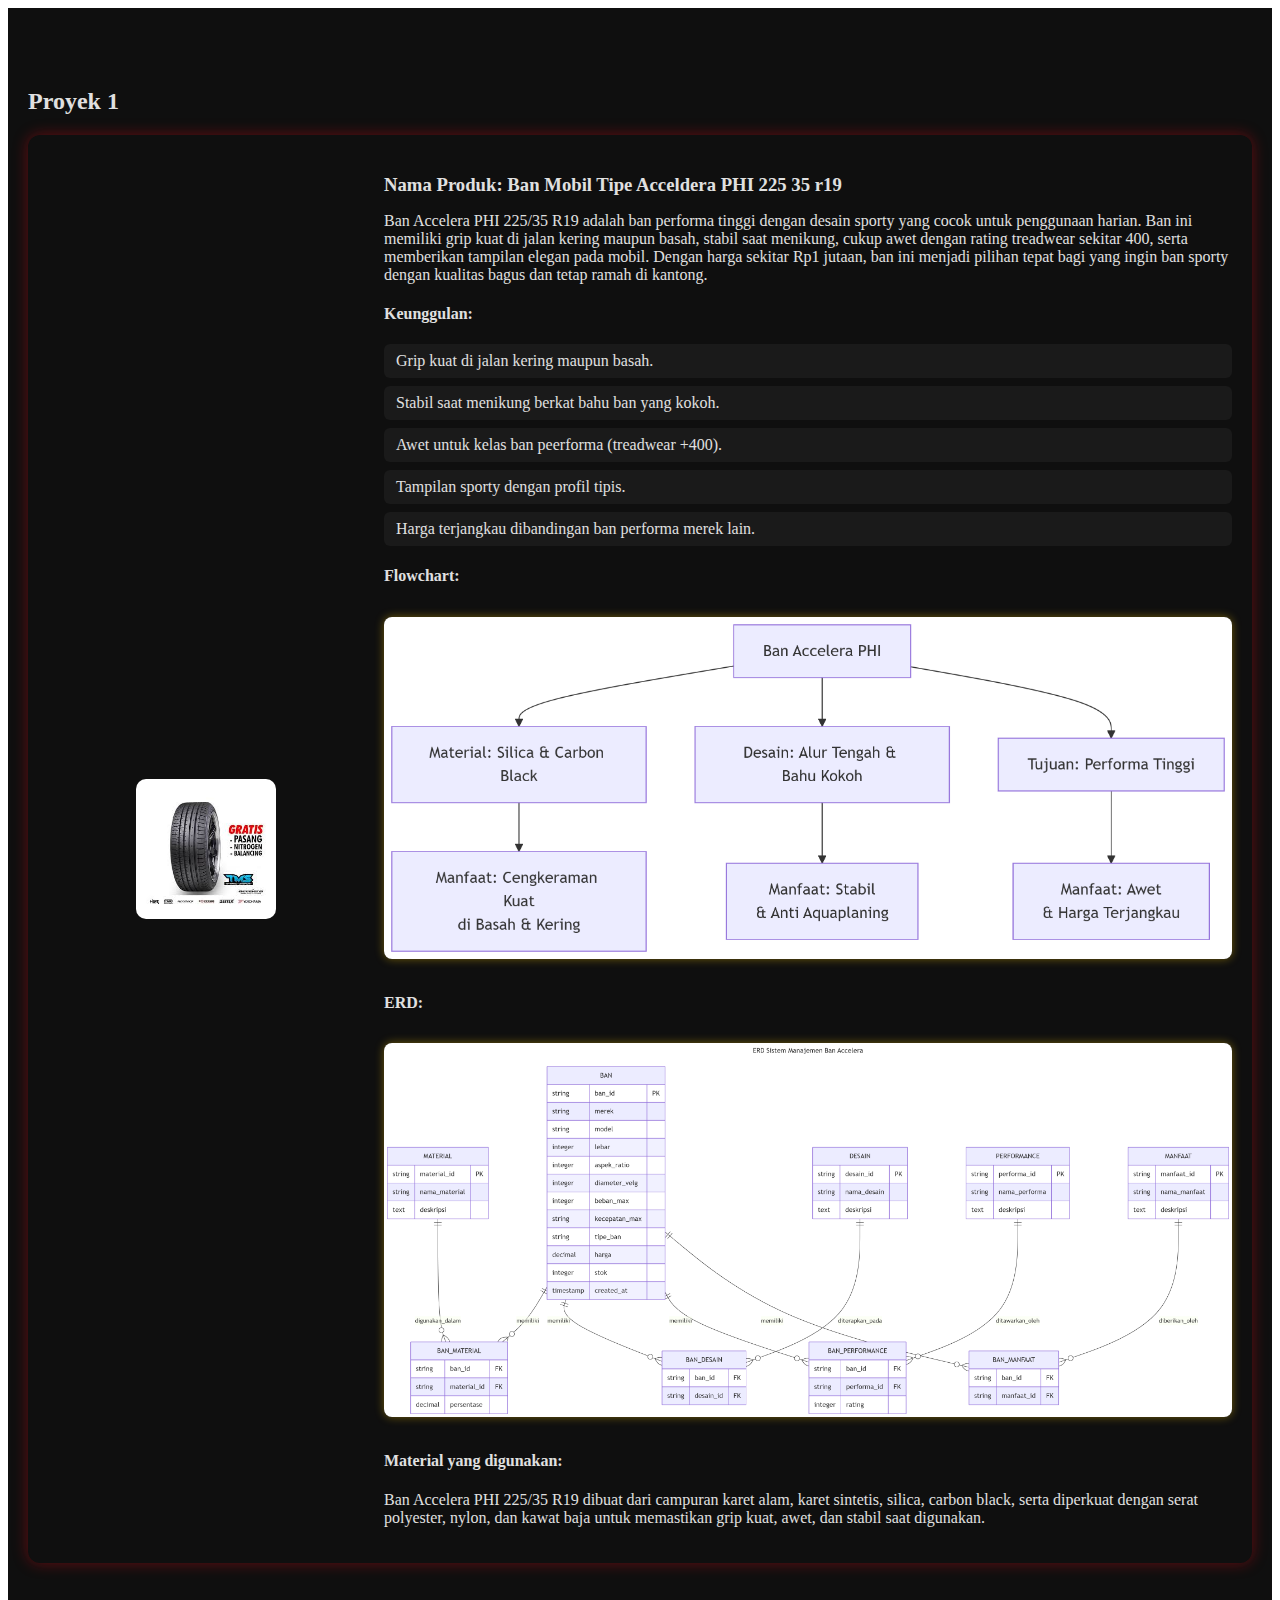
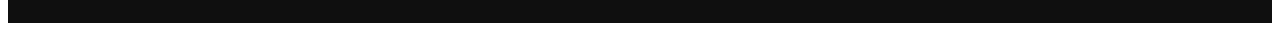
<file: proyek1.html>
<!DOCTYPE html>
<html lang="en">
<head>
    <meta charset="UTF-8">
    <meta name="viewport" content="width=device-width, initial-scale=1.0">
    <title>Document</title>
    <link rel="stylesheet" href="proy1.css">
</head>
<body>
    <!-- PROYEK TEB --> 
<section id="proyek">
  <div class="container">
    <h2>Proyek 1</h2>
    <div class="proyek-card">
      <!-- Logo -->
      <div class="proyek-logo">
        <img src="/assets/download.jpeg" alt="Logo Aplikasi">
      </div>

      <!-- Info utama -->
      <div class="proyek-info">
        <h3>Nama Produk: <span> Ban Mobil Tipe Acceldera PHI 225 35 r19</span></h3>
        <p class="desc">Ban Accelera PHI 225/35 R19 adalah ban performa tinggi dengan desain sporty yang cocok untuk penggunaan harian. Ban ini memiliki grip kuat di jalan kering maupun basah, stabil saat menikung, cukup awet dengan rating treadwear sekitar 400, serta memberikan tampilan elegan pada mobil. Dengan harga sekitar Rp1 jutaan, ban ini menjadi pilihan tepat bagi yang ingin ban sporty dengan kualitas bagus dan tetap ramah di kantong.</p>

        <!-- Keunggulan -->
        <div class="keunggulan">
          <h4>Keunggulan:</h4>
          <ul>
            <li>Grip kuat di jalan kering maupun basah.</li>
            <li>Stabil saat menikung berkat bahu ban yang kokoh.</li>
            <li>Awet untuk kelas ban peerforma (treadwear +400).</li>
            <li>Tampilan sporty dengan profil tipis.</li>
            <li>Harga terjangkau dibandingan ban performa merek lain.</li>
          </ul>
        </div>

        <!-- Flowchart & ERD -->
        <div class="diagram">
          <h4>Flowchart:</h4>
          <img src="/assets/deepseek_mermaid_20250829_c6b67a.png" alt="Flowchart Aplikasi">
          <h4>ERD:</h4>
          <img src="/assets/deepseek_mermaid_20250829_6c25d1.png" alt="ERD Aplikasi">
        </div>

        <!-- Teknologi -->
        <div class="material">
          <h4>Material yang digunakan:</h4>
          <p>Ban Accelera PHI 225/35 R19 dibuat dari campuran karet alam, karet sintetis, silica, carbon black, serta diperkuat dengan serat polyester, nylon, dan kawat baja untuk memastikan grip kuat, awet, dan stabil saat digunakan.</p>
          
        </div>
      </div>
    </div>
  </div>
</section>

</body>
</html>
</file>
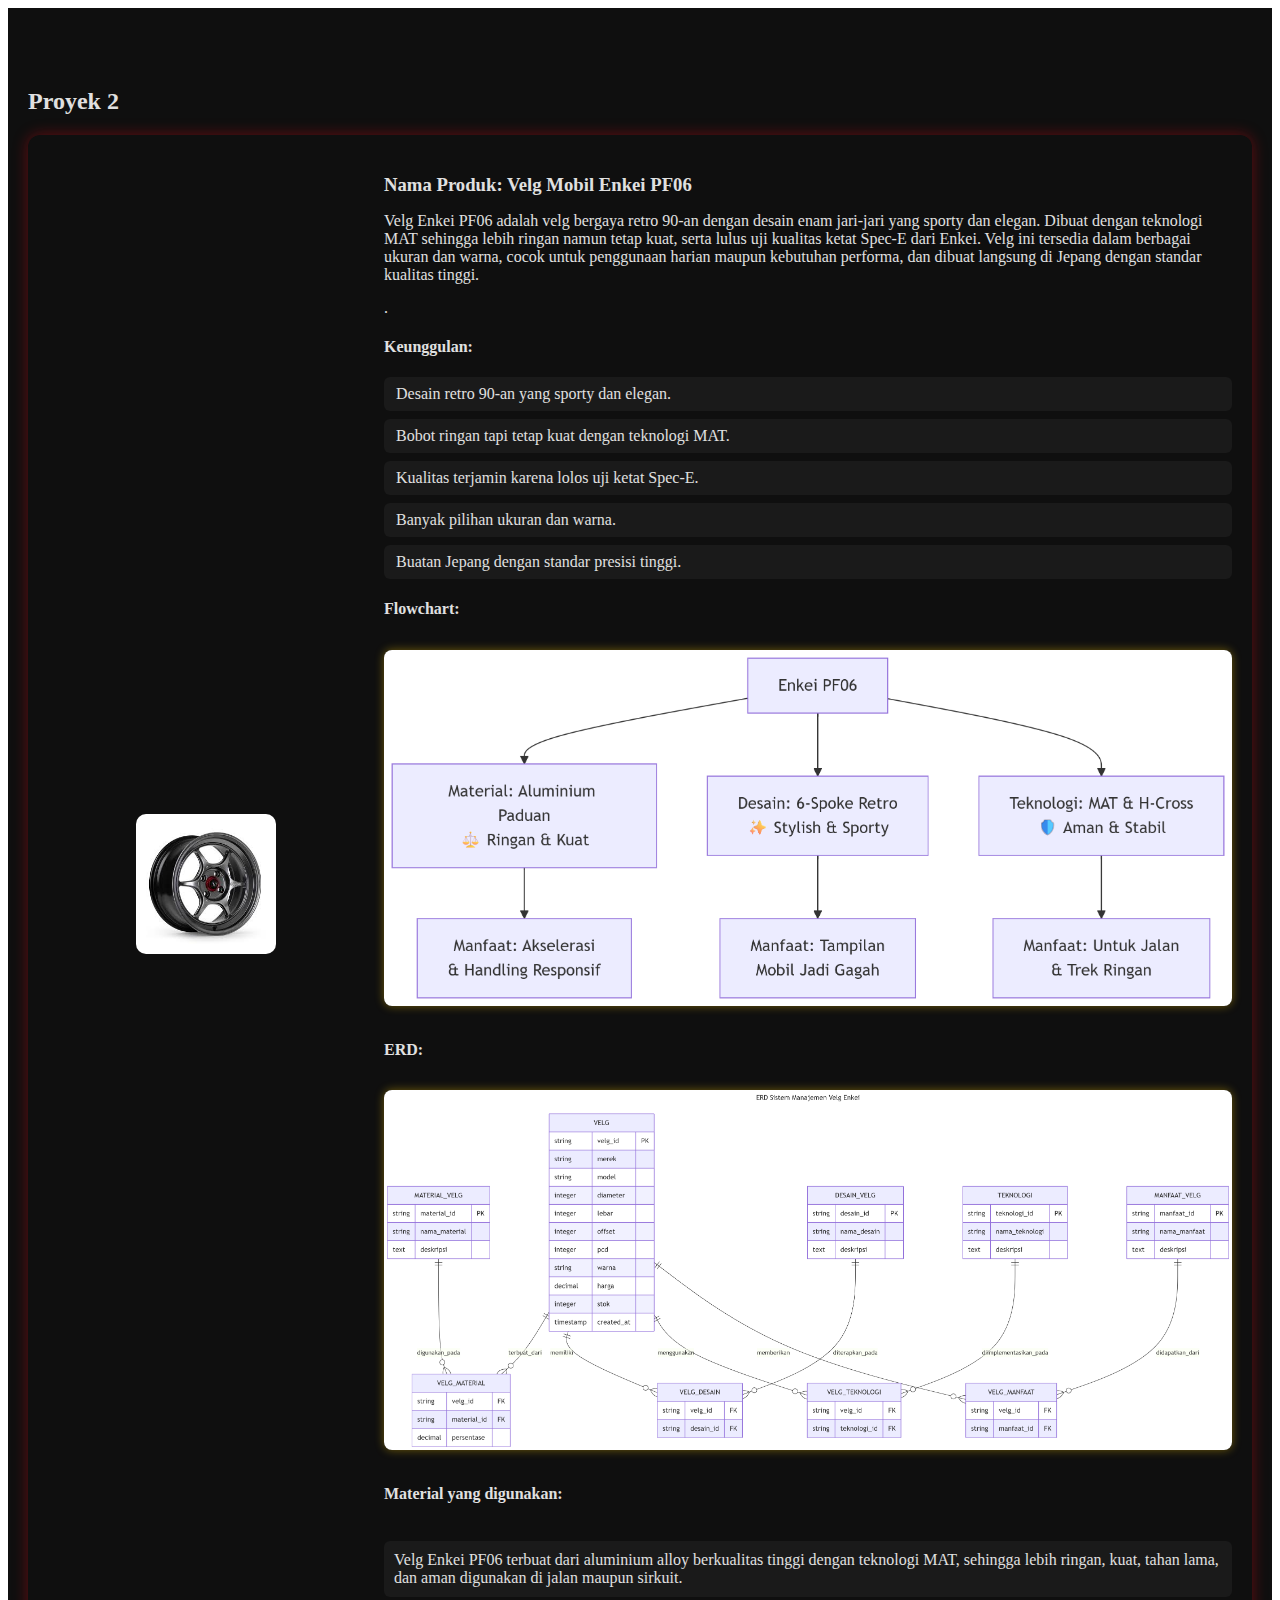
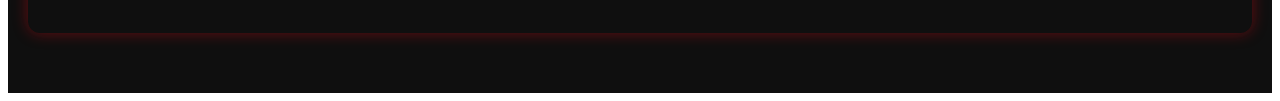
<file: proyek2.html>
<!DOCTYPE html>
<html lang="en">
<head>
    <meta charset="UTF-8">
    <meta name="viewport" content="width=device-width, initial-scale=1.0">
    <title>Document</title>
    <link rel="stylesheet" href="proy2.css">
</head>
<body>
    <!-- PROYEK TEB --> 
<section id="proyek">
  <div class="container">
    <h2>Proyek 2</h2>
    <div class="proyek-card">
      <!-- Logo -->
      <div class="proyek-logo">
        <img src="/assets/images.jpeg" alt="Logo">
      </div>

      <!-- Info utama -->
      <div class="proyek-info">
        <h3>Nama Produk: <span>Velg Mobil Enkei PF06</span></h3>
        <p class="desc">Velg Enkei PF06 adalah velg bergaya retro 90-an dengan desain enam jari-jari yang sporty dan elegan. Dibuat dengan teknologi MAT sehingga lebih ringan namun tetap kuat, serta lulus uji kualitas ketat Spec-E dari Enkei. Velg ini tersedia dalam berbagai ukuran dan warna, cocok untuk penggunaan harian maupun kebutuhan performa, dan dibuat langsung di Jepang dengan standar kualitas tinggi.</p>.</p>

        <!-- Keunggulan -->
        <div class="keunggulan">
          <h4>Keunggulan:</h4>
          <ul>
            <li>Desain retro 90-an yang sporty dan elegan.</li>
            <li>Bobot ringan tapi tetap kuat dengan teknologi MAT.</li>
            <li>Kualitas terjamin karena lolos uji ketat Spec-E.</li>
            <li>Banyak pilihan ukuran dan warna.</li>
            <li>Buatan Jepang dengan standar presisi tinggi.</li>
          </ul>
        </div>

        <!-- Flowchart & ERD -->
        <div class="diagram">
          <h4>Flowchart:</h4>
          <img src="/assets/deepseek_mermaid_20250829_5446b7.png" alt="Flowchart Aplikasi">
          <h4>ERD:</h4>
          <img src="/assets/deepseek_mermaid_20250829_76303e.png" alt="ERD Aplikasi">
        </div>

        <!-- Teknologi -->
        <div class="teknologi">
          <h4>Material yang digunakan:</h4>
          <p>Velg Enkei PF06 terbuat dari aluminium alloy berkualitas tinggi dengan teknologi MAT, sehingga lebih ringan, kuat, tahan lama, dan aman digunakan di jalan maupun sirkuit.</p>
        </div>
      </div>
    </div>
  </div>
</section>
</body>
</html>
</file>
<file: proy1.css>
/* PROYEK TEB */
#proyek {
  padding: 60px 20px;
  background: #0f0f0f;
  color: #e0e0e0;
}

.proyek-card {
  display: flex;
  flex-wrap: wrap;
  gap: 20px;
  background: var(--panel);
  padding: 20px;
  border-radius: 12px;
  box-shadow: 0 0 15px rgba(229,9,20,0.4);
}

.proyek-logo {
  flex: 1 1 200px;
  display: flex;
  align-items: center;
  justify-content: center;
}
.proyek-logo img {
  width: 120px;
  height: auto;
  border-radius: 10px;
  background: #fff;
  padding: 10px;
}

.proyek-info {
  flex: 3 1 500px;
  text-align: left;
}

.proyek-info h3 {
  margin-bottom: 10px;
  color: var(--accent-2);
}
.proyek-info .desc {
  margin-bottom: 15px;
}

.keunggulan ul {
  list-style: none;
  padding-left: 0;
}
.keunggulan li {
  margin: 8px 0;
  background: #1a1a1a;
  padding: 8px 12px;
  border-radius: 6px;
}

.diagram {
  margin: 20px 0;
}
.diagram img {
  max-width: 100%;
  border-radius: 8px;
  margin: 10px 0;
  box-shadow: 0 0 10px rgba(255,204,0,0.4);
}

.teknologi p {
  background: #1a1a1a;
  padding: 10px;
  border-radius: 6px;
  display: inline-block;
}
</file>
<file: proy2.css>
/* PROYEK TEB */
#proyek {
  padding: 60px 20px;
  background: #0f0f0f;
  color: #e0e0e0;
}

.proyek-card {
  display: flex;
  flex-wrap: wrap;
  gap: 20px;
  background: var(--panel);
  padding: 20px;
  border-radius: 12px;
  box-shadow: 0 0 15px rgba(229,9,20,0.4);
}

.proyek-logo {
  flex: 1 1 200px;
  display: flex;
  align-items: center;
  justify-content: center;
}
.proyek-logo img {
  width: 120px;
  height: auto;
  border-radius: 10px;
  background: #fff;
  padding: 10px;
}

.proyek-info {
  flex: 3 1 500px;
  text-align: left;
}

.proyek-info h3 {
  margin-bottom: 10px;
  color: var(--accent-2);
}
.proyek-info .desc {
  margin-bottom: 15px;
}

.keunggulan ul {
  list-style: none;
  padding-left: 0;
}
.keunggulan li {
  margin: 8px 0;
  background: #1a1a1a;
  padding: 8px 12px;
  border-radius: 6px;
}

.diagram {
  margin: 20px 0;
}
.diagram img {
  max-width: 100%;
  border-radius: 8px;
  margin: 10px 0;
  box-shadow: 0 0 10px rgba(255,204,0,0.4);
}

.teknologi p {
  background: #1a1a1a;
  padding: 10px;
  border-radius: 6px;
  display: inline-block;
}
</file>
